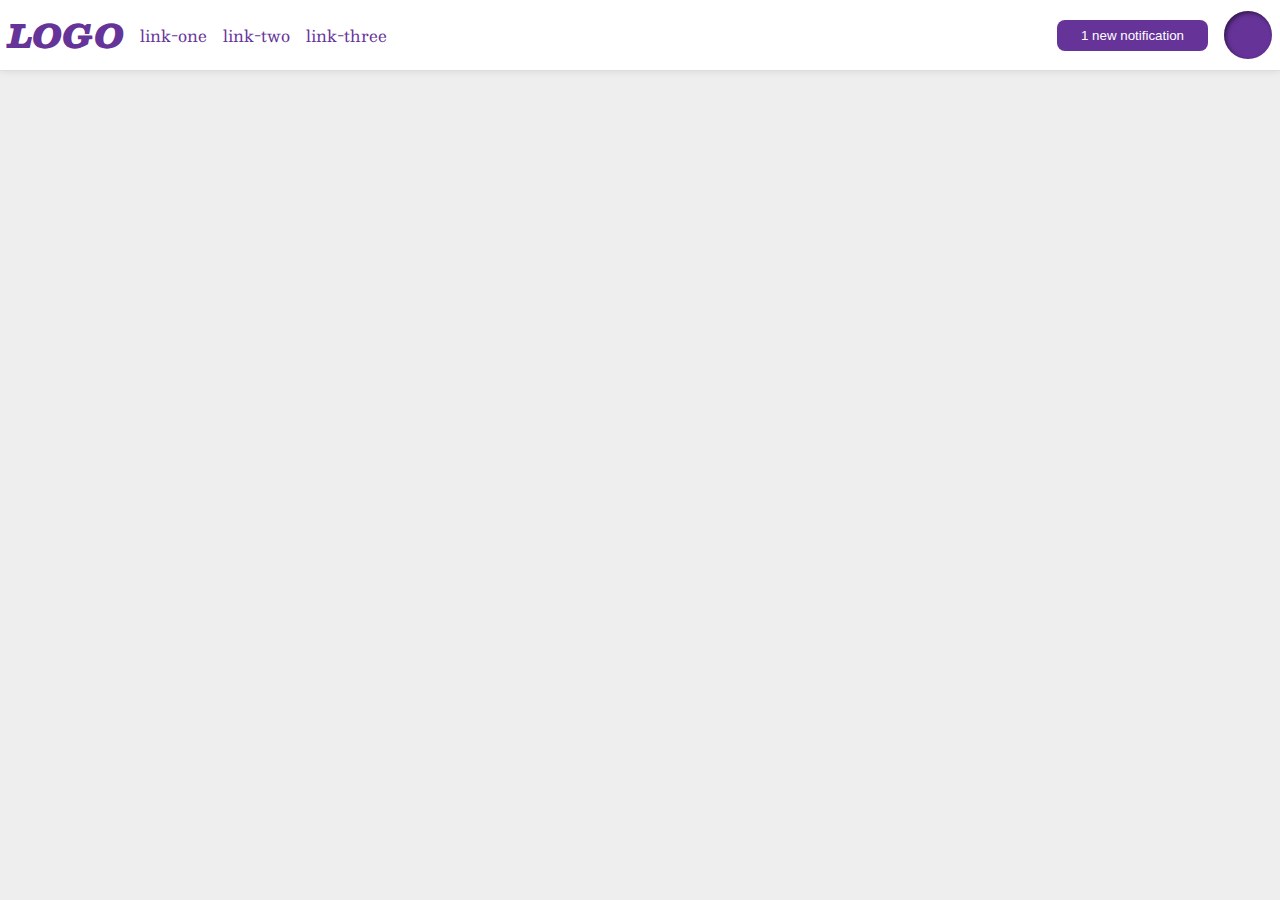
<file: flex/03-flex-header-2/index.html>
<!DOCTYPE html>
<html lang="en">
  <head>
    <meta charset="UTF-8">
    <meta http-equiv="X-UA-Compatible" content="IE=edge">
    <meta name="viewport" content="width=device-width, initial-scale=1.0">
    <title>Flex Header 2</title>
    <link rel="stylesheet" href="style.css">
  </head>
  <body>
    <div class="header">
     <div class="left-side">
      <div class="logo">
        LOGO
      </div>
      <ul class="links">
        <li><a href="google.com">link-one</a></li>
        <li><a href="google.com">link-two</a></li>
        <li><a href="google.com">link-three</a></li>
      </ul>
     </div>
      <div class="right-side">
      <button class="notifications">
        1 new notification
      </button>
      <div class="profile-image"></div>
     </div>
    </div>
  </body>
</html>
</file>
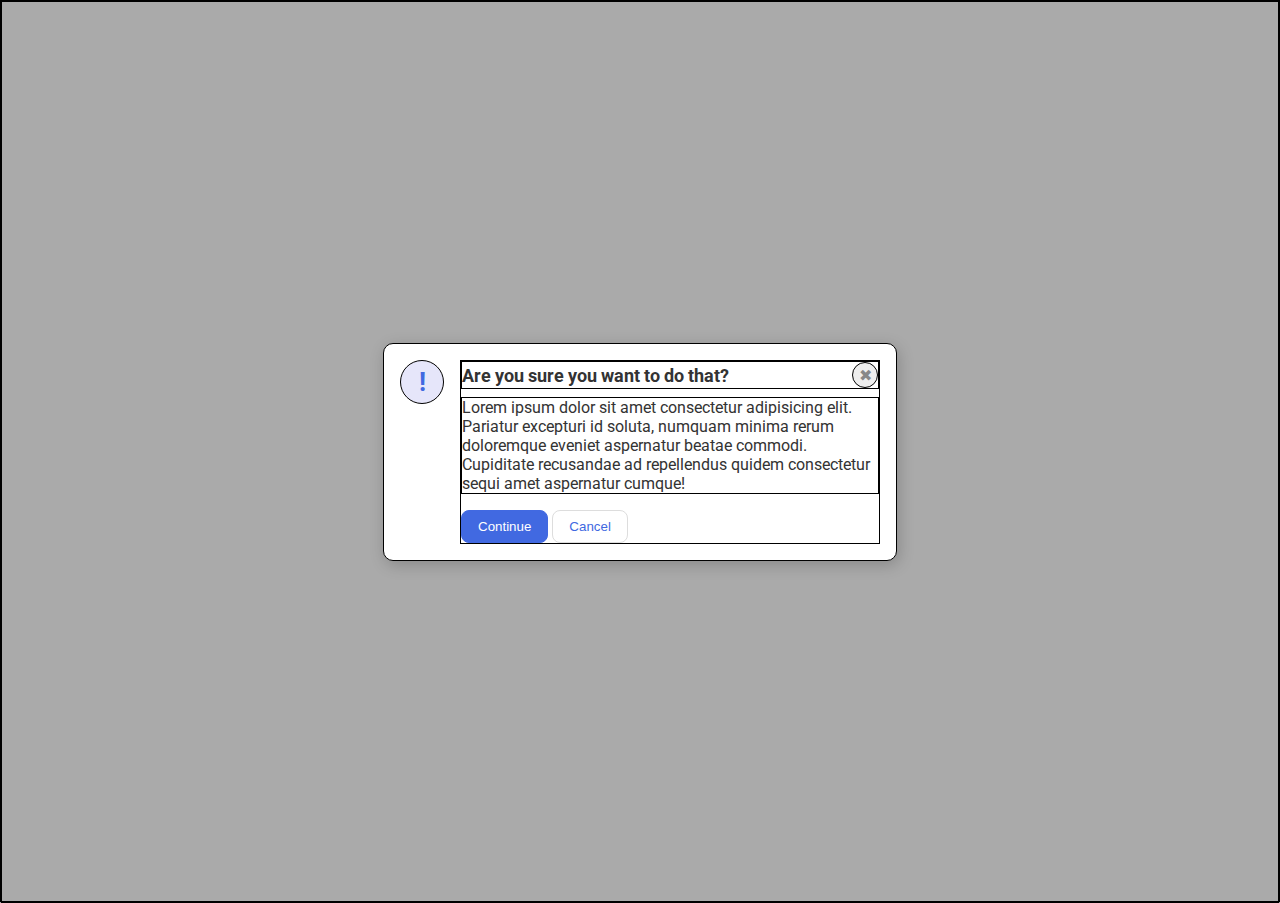
<file: flex/05-flex-modal/index.html>
<!DOCTYPE html>
<html lang="en">
  <head>
    <meta charset="UTF-8">
    <meta http-equiv="X-UA-Compatible" content="IE=edge">
    <meta name="viewport" content="width=device-width, initial-scale=1.0">
    <link rel="stylesheet" href="style.css">
    <title>Modal</title>
  </head>
  <body>
    <div class="modal">
      <div class="icon">!</div>
      <div class="container">
      <div class="header">Are you sure you want to do that?
      <div class="close-button">✖</div>
      </div>
      <div class="text">Lorem ipsum dolor sit amet consectetur adipisicing elit. Pariatur excepturi id soluta, numquam minima rerum doloremque eveniet aspernatur beatae commodi. Cupiditate recusandae ad repellendus quidem consectetur sequi amet aspernatur cumque!</div>
      <button class="continue">Continue</button>
      <button class="cancel">Cancel</button>
    </div>
    </div>
  </body>
</html>
</file>
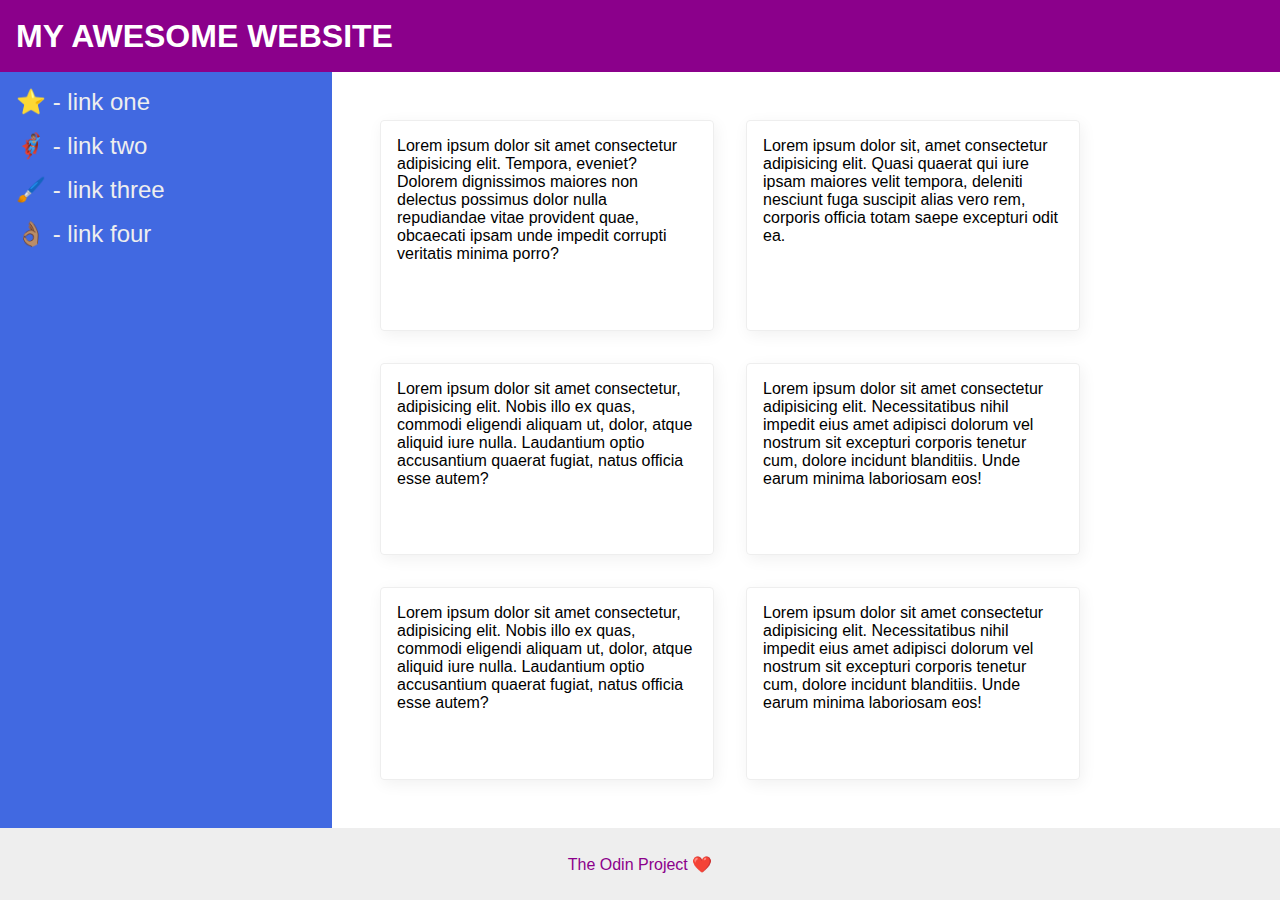
<file: flex/07-flex-layout-2/index.html>
<!DOCTYPE html>
<html lang="en">
  <head>
    <meta charset="UTF-8">
    <meta http-equiv="X-UA-Compatible" content="IE=edge">
    <meta name="viewport" content="width=device-width, initial-scale=1.0">
    <title>The Holy Grail</title>
    <link rel="stylesheet" href="style.css">
  </head>
  <body>
    <div class="header">
      MY AWESOME WEBSITE
    </div>
    <div class="body">
      <div class="sidebar">
        <ul>
          <li><a href="#">⭐ - link one</a></li>
          <li><a href="#">🦸🏽‍♂️ - link two</a></li>
          <li><a href="#">🖌️ - link three</a></li>
          <li><a href="#">👌🏽 - link four</a></li>
        </ul>
      </div>
      <div class="container">
        <div class="card">Lorem ipsum dolor sit amet consectetur adipisicing elit. Tempora, eveniet? Dolorem dignissimos maiores non delectus possimus dolor nulla repudiandae vitae provident quae, obcaecati ipsam unde impedit corrupti veritatis minima porro?</div>
        <div class="card">Lorem ipsum dolor sit, amet consectetur adipisicing elit. Quasi quaerat qui iure ipsam maiores velit tempora, deleniti nesciunt fuga suscipit alias vero rem, corporis officia totam saepe excepturi odit ea.</div>
        <div class="card">Lorem ipsum dolor sit amet consectetur, adipisicing elit. Nobis illo ex quas, commodi eligendi aliquam ut, dolor, atque aliquid iure nulla. Laudantium optio accusantium quaerat fugiat, natus officia esse autem?</div>
        <div class="card">Lorem ipsum dolor sit amet consectetur adipisicing elit. Necessitatibus nihil impedit eius amet adipisci dolorum vel nostrum sit excepturi corporis tenetur cum, dolore incidunt blanditiis. Unde earum minima laboriosam eos!</div>
        <div class="card">Lorem ipsum dolor sit amet consectetur, adipisicing elit. Nobis illo ex quas, commodi eligendi aliquam ut, dolor, atque aliquid iure nulla. Laudantium optio accusantium quaerat fugiat, natus officia esse autem?</div>
        <div class="card">Lorem ipsum dolor sit amet consectetur adipisicing elit. Necessitatibus nihil impedit eius amet adipisci dolorum vel nostrum sit excepturi corporis tenetur cum, dolore incidunt blanditiis. Unde earum minima laboriosam eos!</div>
      </div>
    </div>
    <div class="footer">
      The Odin Project ❤️
    </div>
  </body>
</html>
</file>
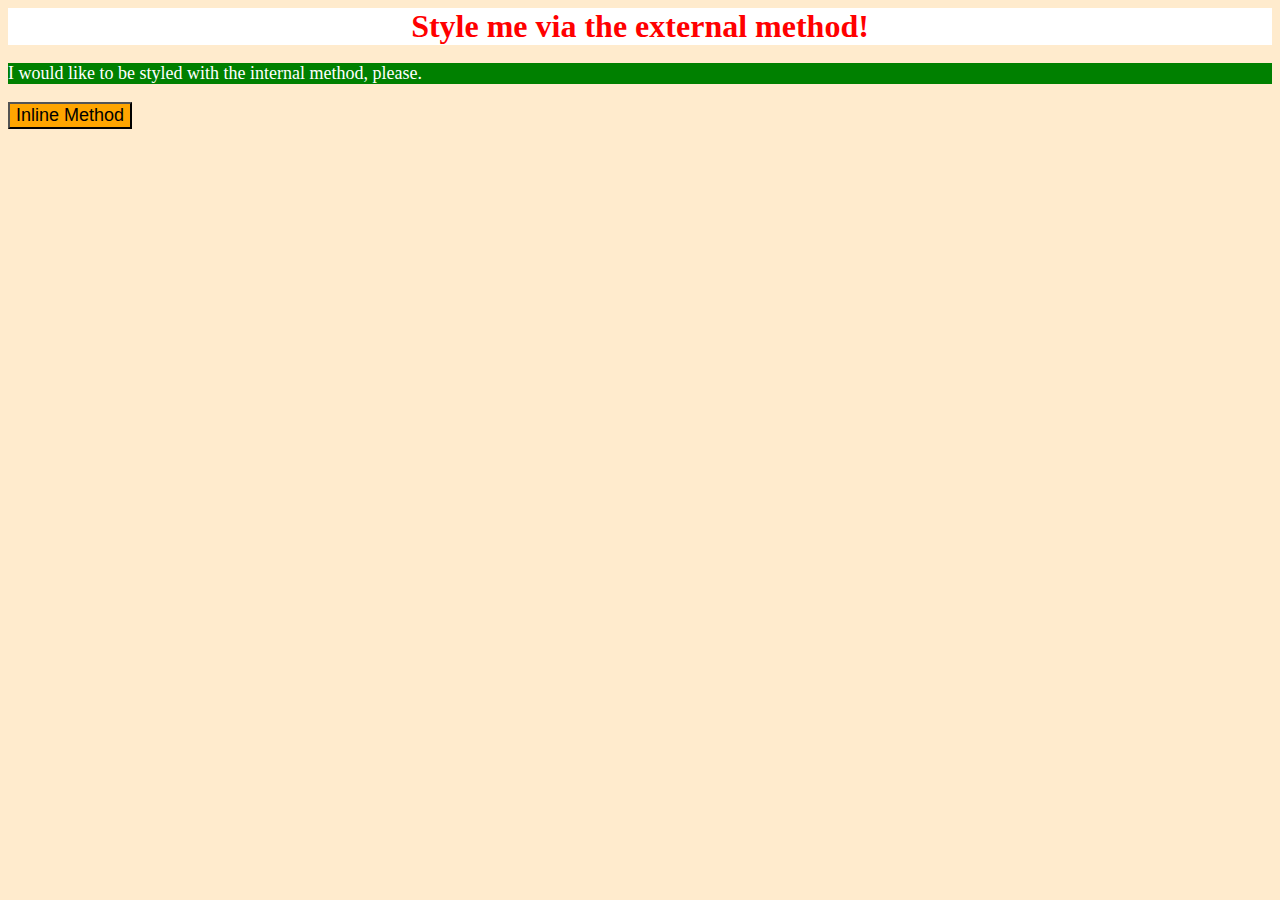
<file: foundations/01-css-methods/index.html>
<!DOCTYPE html>
<html lang="en">
  <head>
    <meta charset="UTF-8">
    <meta http-equiv="X-UA-Compatible" content="IE=edge">
    <meta name="viewport" content="width=device-width, initial-scale=1.0">
    <title>Methods for Adding CSS</title>
    <link rel="stylesheet" href="styles.css">
    <style>
      p {
        background-color: green;
        color: white;
        font-size: 18px;
      }
    </style>
  </head>
  <body>
    <div>Style me via the external method!</div>
    <p>I would like to be styled with the internal method, please.</p>
    <button style="background-color: orange; font-size: 18px;">Inline Method</button>
  </body>
</html>
</file>
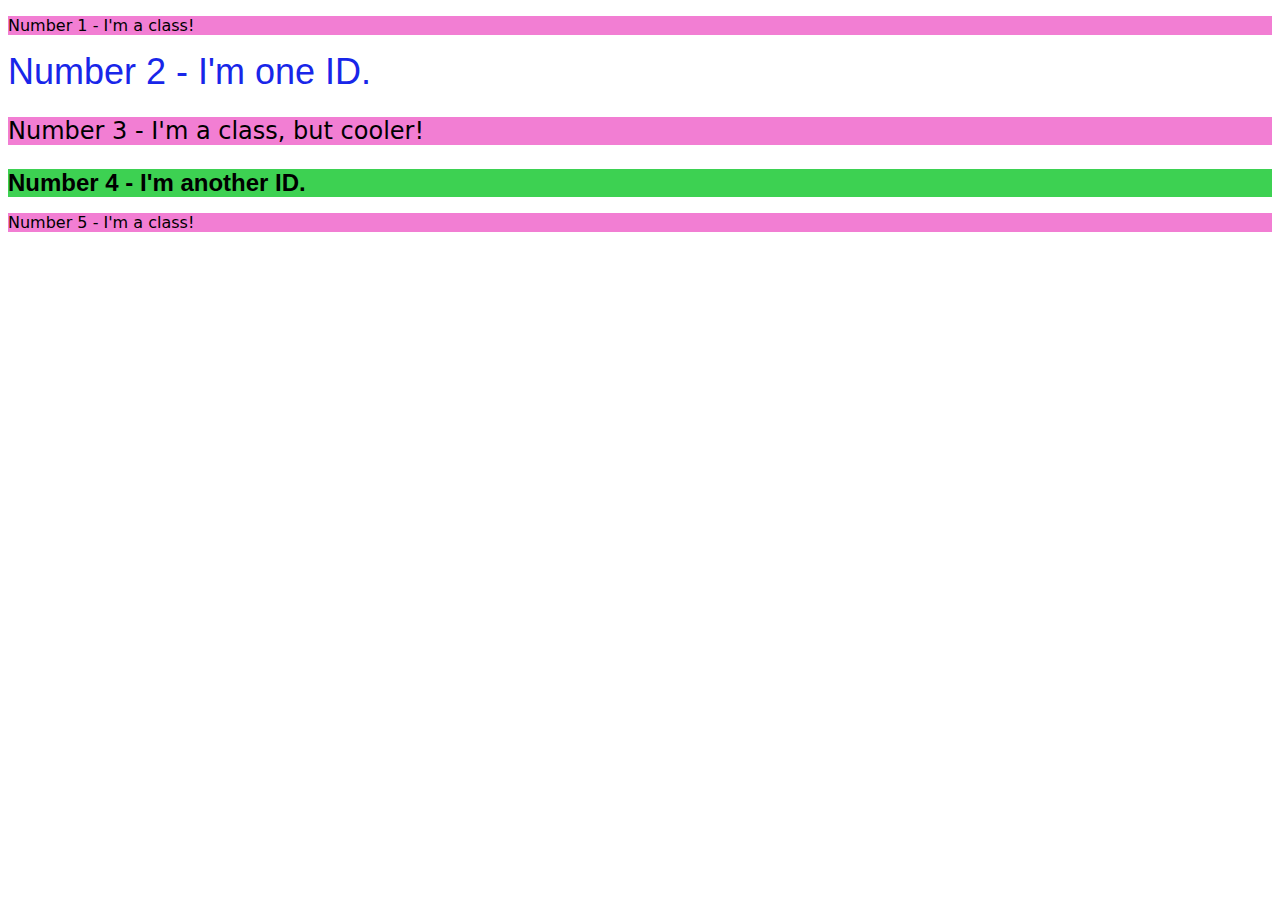
<file: foundations/02-class-id-selectors/index.html>
<!DOCTYPE html>
<html lang="en">
  <head>
    <meta charset="UTF-8">
    <meta http-equiv="X-UA-Compatible" content="IE=edge">
    <meta name="viewport" content="width=device-width, initial-scale=1.0">
    <title>Class and ID Selectors</title>
    <link rel="stylesheet" href="style.css">
  </head>
  <body>
    <p class="pink">Number 1 - I'm a class!</p>
    <div id="blue">Number 2 - I'm one ID.</div>
    <p class="pink panther">Number 3 - I'm a class, but cooler!</p>
    <div id="bold">Number 4 - I'm another ID.</div>
    <p class="pink">Number 5 - I'm a class!</p>
  </body>
</html>
</file>
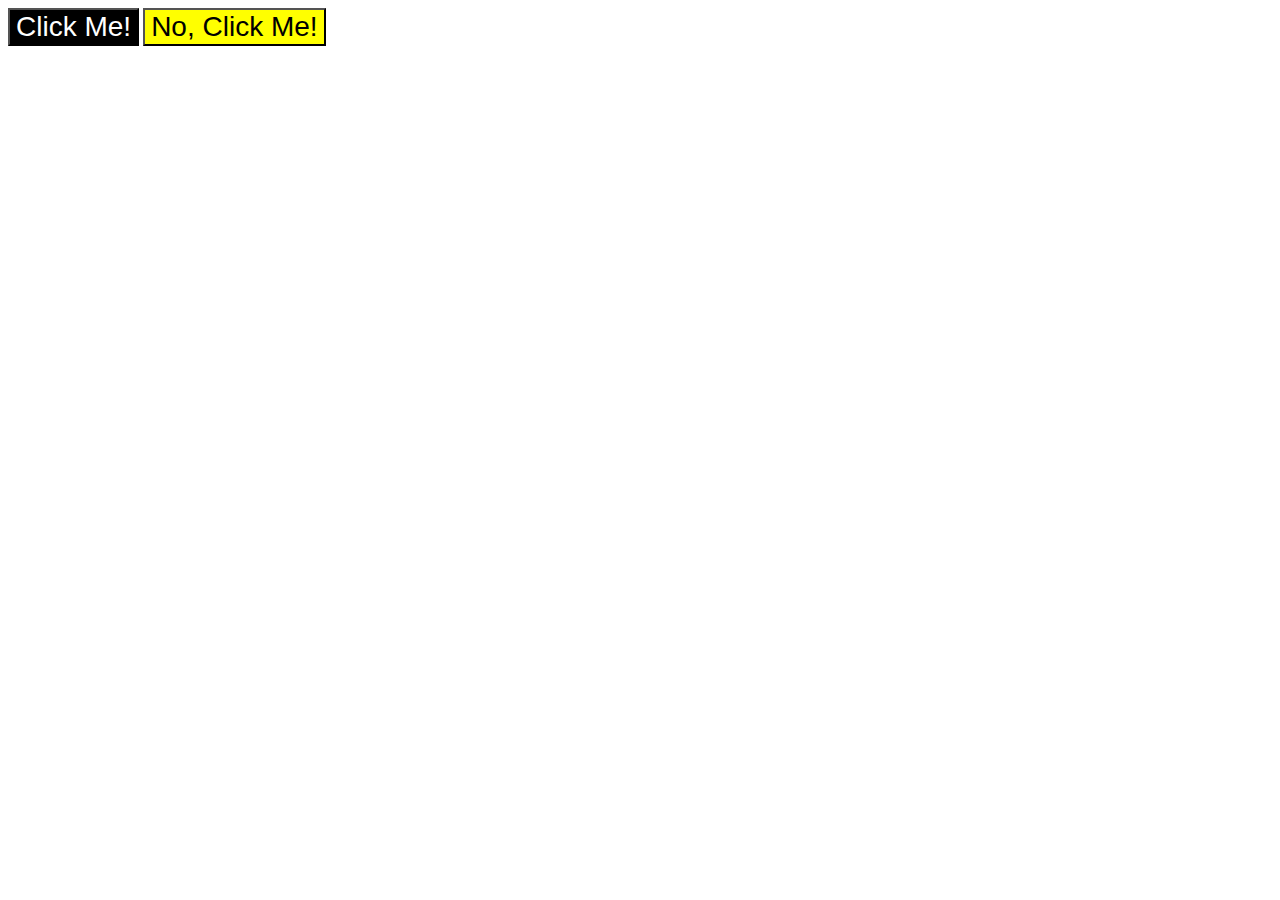
<file: foundations/03-grouping-selectors/index.html>
<!DOCTYPE html>
<html lang="en">
  <head>
    <meta charset="UTF-8">
    <meta http-equiv="X-UA-Compatible" content="IE=edge">
    <meta name="viewport" content="width=device-width, initial-scale=1.0">
    <title>Grouping Selectors</title>
    <link rel="stylesheet" href="style.css">
  </head>
  <body>
    <button class="first">Click Me!</button>
    <button class="second">No, Click Me!</button>
  </body>
</html>
</file>
<file: flex/03-flex-header-2/style.css>
/* this is some magical font-importing.  
you'll learn about it later. */
@import url('https://fonts.googleapis.com/css2?family=Besley:ital,wght@0,400;1,900&display=swap');

body {
  margin: 0;
  background: #eee;
  font-family: Besley, serif;
}

.header {
  background: white;
  border-bottom: 1px solid #ddd;
  box-shadow: 0 0 8px rgba(0,0,0,.1);
  display: flex;
  justify-content: space-between;
  align-items: center;
  padding: 8px;
}

.left-side, .right-side {
  display: flex;
  align-items: center;
  gap: 16px;
}

.profile-image {
  background: rebeccapurple;
  box-shadow: inset 2px 2px 4px rgba(0,0,0,.5);
  border-radius: 50%;
  width: 48px;
  height: 48px;
}

.logo {
  color: rebeccapurple;
  font-size: 32px;
  font-weight: 900;
  font-style: italic;
  margin-right: 0;
}

button {
  border: none;
  border-radius: 8px;
  background: rebeccapurple;
  color: white;
  padding: 8px 24px;
}

a {
  /* this removes the line under our links */
  text-decoration: none;
  color: rebeccapurple;
}

ul {
  list-style-type: none;
  display: flex;
  gap: 16px;
  margin: 0;
  padding: 0;
   
}
</file>
<file: flex/05-flex-modal/style.css>
@import url('https://fonts.googleapis.com/css2?family=Roboto:wght@400;700&display=swap');

* {
  border: 0.5px solid black;
}
html, body {
  height: 100%;
}

body {
  font-family: Roboto, sans-serif;
  margin: 0;
  background: #aaa;
  color: #333;
  /* I'll give you this one for free */
  display: flex;
  align-items: center;
  justify-content: center;
}

.modal {
  background: white;
  width: 480px;
  border-radius: 10px;
  box-shadow: 2px 4px 16px rgba(0,0,0,.2);
}

.icon {
  color: royalblue;
  font-size: 26px;
  font-weight: 700;
  background: lavender;
  width: 42px;
  height: 42px;
  border-radius: 50%;
  display: flex;
  align-items: center;
  justify-content: center;
}

.close-button {
  background: #eee;
  border-radius: 50%;
  color: #888;
  font-weight: 400;
  font-size: 16px;
  height: 24px;
  width: 24px;
  display: flex;
  align-items: center;
  justify-content: center;
}

button {
  padding: 8px 16px;
  border-radius: 8px;
}

button.continue {
  background: royalblue;
  border: 1px solid royalblue;
  color: white;
}

button.cancel {
  background: white;
  border: 1px solid #ddd;
  color: royalblue;
}

/* SOLUTION: */

.modal {
  display: flex;
  gap: 16px;
  padding: 16px;
}

.icon {
  /* this keeps the icon from getting smashed by the text */
  flex-shrink: 0;
}

.header {
  display: flex;
  align-items: center;
  justify-content: space-between;
  font-size: 18px;
  font-weight: 700;
  margin-bottom: 8px;
}

.text {
  margin-bottom: 16px;
}
</file>
<file: flex/07-flex-layout-2/style.css>
body {
  font-family: -apple-system, BlinkMacSystemFont, 'Segoe UI', Roboto, Oxygen, Ubuntu, Cantarell, 'Open Sans', 'Helvetica Neue', sans-serif;
  margin: 0;
  min-height: 100vh;
  display: flex;
  flex-direction: column;
}

.header {
  height: 72px;
  background: darkmagenta;
  color: white;
  font-size: 32px;
  font-weight: 900;
  display: flex;
  align-items: center;
  padding: 0 16px;

}

.body {
  flex: 1;
  display: flex;
}

.container {
  display: flex;
  flex-wrap: wrap;
  padding: 32px;

}

.footer {
  height: 72px;
  background: #eee;
  color: darkmagenta;
  display: flex;
  align-items: center;
  justify-content: center;
}

.sidebar {
  width: 300px;
  background: royalblue;
  padding: 16px;
  flex-shrink: 0;
}

.card {
  border: 1px solid #eee;
  box-shadow: 2px 4px 16px rgba(0,0,0,.06);
  border-radius: 4px;
  width: 300px;
  padding: 16px;
  margin: 16px;
}

ul {
  list-style: none;
  margin: 0;
  padding: 0;
}

li {
  margin-bottom: 16px;
}

a {
  text-decoration: none;
  color: #eee;
  font-size: 24px;
}
</file>
<file: foundations/01-css-methods/styles.css>
div {
    text-align: center;
    font-weight: bold;
    font-size: 32px;
    background-color: white;
    color: red;
}

body {
    background-color:blanchedalmond;
}
</file>
<file: foundations/02-class-id-selectors/style.css>
* {
    font-family: Verdana, Geneva, Tahoma, sans-serif;
}

.pink {
    background-color: #F27ED3;
    font-family: Verdana, "DejaVu Sans", sans-serif;

}

#blue {
    color: #1826E9;
    font-size: 36px;
}

.panther {
    font-size: 24px;

}

#bold {
    background-color: #3DD152;
    font-size: 24px;
    font-weight: bold;
}
</file>
<file: foundations/03-grouping-selectors/style.css>
.first, .second {
    font-family: Helvetica, "Times New Roman", sans-serif;
    font-size: 28px;
}

.first {
    background-color: black;
    color: white;
}

.second {
    background-color: yellow;
}
</file>
